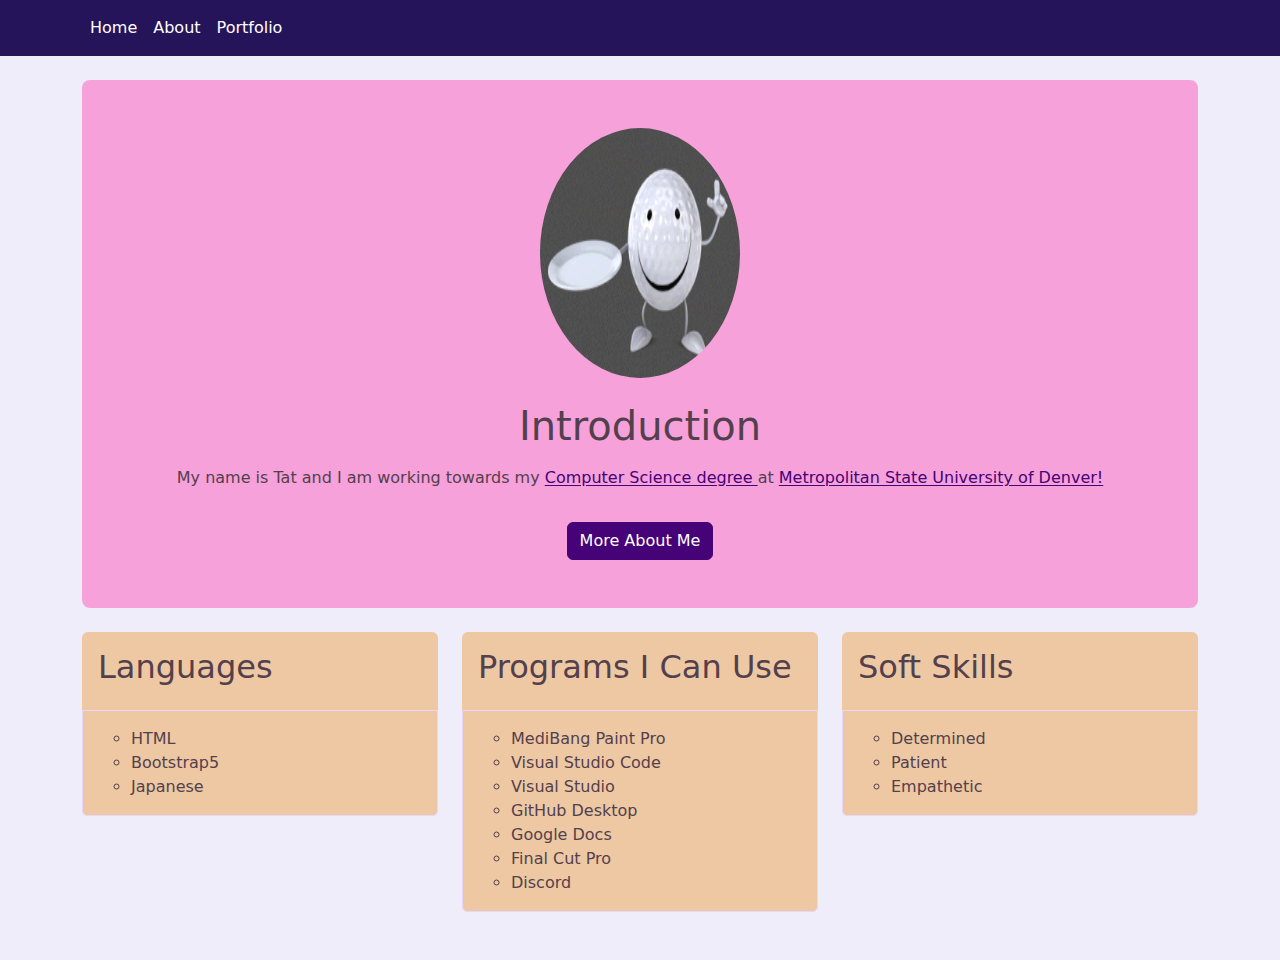
<file: index.html>
<!DOCTYPE html>
<html lang="en">

<head>
    <meta charset="utf-8" />
    <meta name="viewport" content="width=device-width, initial-scale=1" />
    <title>Tat's Website</title>

    <link href="https://cdn.jsdelivr.net/npm/bootstrap@5.3.3/dist/css/bootstrap.min.css" rel="stylesheet" />
    <script src="https://code.jquery.com/jquery-3.7.1.min.js"></script>

    <link href="style.css" rel="stylesheet" />
</head>

<!-- Toggle light-page ↔ dark-page -->

<body class="light-page">
    <!-- Navbar gets added here -->
    <div id="nav-placeholder"></div>

    <!-- Main content -->
    <main class="container py-4">
        <!-- Hero -->
        <section class="p-5 mb-4 bg-body-tertiary rounded-3">
            <img src="images\sillyguy.gif" class="rounded-circle mx-auto d-block"
                style="width: 200px; height: 250px" alt="pikachu holding a pickaxe" />
            <h2 class="display-6 mb-3 pt-4" style="text-align: center">
                Introduction
            </h2>
            <p class="pb-3" style="text-align: center">
                My name is Tat and I am working towards my
                <a href="https://www.msudenver.edu/computer-sciences/computer-science-major-bs/"
                    target="_blank">Computer Science degree
                </a>
                at
                <a href="https://www.msudenver.edu/" target="_blank">Metropolitan State University of Denver!</a>
            </p>
            <div class="row">
                <div class="col"></div>
                <div class="col text-center">
                    <a class="btn btn-primary" href="about.html">More About Me</a>
                </div>
                <div class="col"></div>
            </div>
        </section>

        <!-- List group -->
<div class="row">
    <div class="col ">
        <ul class="list-group" style="max-height: 12rem;">
            <h2 class="p-3">Languages</h2>
            <li class="list-group-item">
                <ul class="py-2">
                    <li>HTML</li>
                    <li>Bootstrap5</li>
                    <li>Japanese</li>
                </ul>
            </li>
        </ul>
    </div>
    <div class="col  pb-4">
        <ul class="list-group" style="max-height: 24rem;">
            <h2 class="p-3">Programs I Can Use</h2>
            <li class="list-group-item">
                <ul class="py-2">
                    <li>MediBang Paint Pro</li>
                    <li>Visual Studio Code</li>
                    <li>Visual Studio</li>
                    <li>GitHub Desktop</li>
                    <li>Google Docs</li>
                    <li>Final Cut Pro</li>
                    <li>Discord</li>
                </ul>
            </li>
        </ul>
    </div>
    <div class="col">
        <ul class="list-group" style="max-height: 12rem;">
            <h2 class="p-3">Soft Skills</h2>
            <li class="list-group-item">
                <ul class="py-2">
                    <li>Determined</li>
                    <li>Patient</li>
                    <li>Empathetic</li>
                </ul>
            </li>
        </ul>
    </div>
</div>

    </main>

    <script>
        // Load only the #site-nav element
        $("#nav-placeholder").load("navbar.html #site-nav");
    </script>
    <script src="https://cdn.jsdelivr.net/npm/bootstrap@5.3.3/dist/js/bootstrap.bundle.min.js"></script>
</body>

</html>
</file>
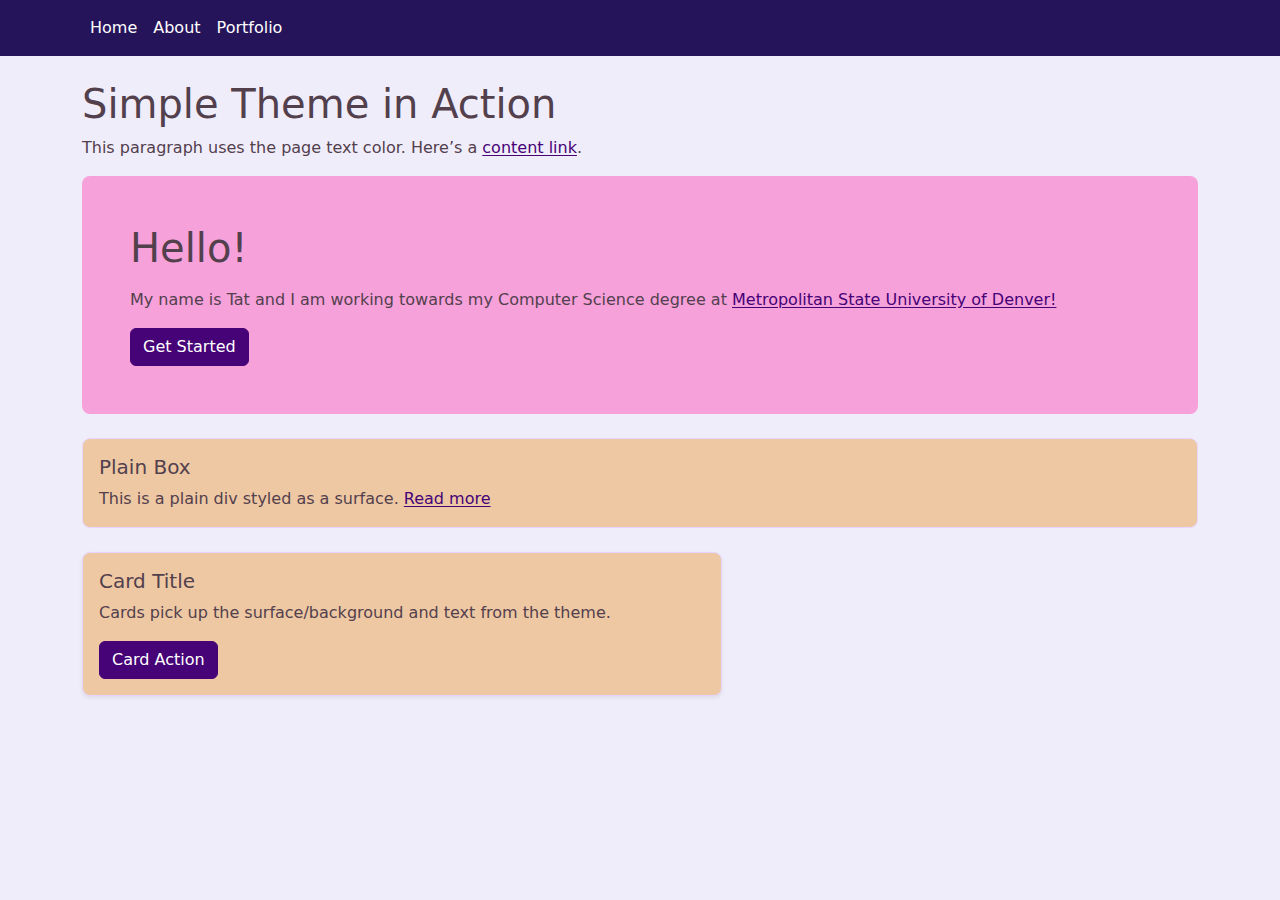
<file: about.html>
<!DOCTYPE html>
<html>
<head>
    <meta charset="utf-8">
    <meta name="viewport" content="width=device-width, initial-scale=1">
    <title>Template</title>

    <link href="https://cdn.jsdelivr.net/npm/bootstrap@5.3.3/dist/css/bootstrap.min.css" rel="stylesheet">
    <script src="https://code.jquery.com/jquery-3.7.1.min.js"></script>

    <link href="style.css" rel="stylesheet">
</head>

  <body>

  <!-- Navbar gets added here -->
    <div id="nav-placeholder"></div>

    <!-- Main content -->
    <main class="container py-4">
        <h1 class="mb-2">Simple Theme in Action</h1>
        <p class="mb-3">
            This paragraph uses the page text color. Here’s a <a href="#">content link</a>.
        </p>

        <!-- Hero -->
        <section class="p-5 mb-4 bg-body-tertiary rounded-3">
            <h2 class="display-6 mb-3">Hello!</h2>
            <p>My name is Tat and I am working towards my Computer Science degree at <a href="https://www.msudenver.edu/" target="_blank">Metropolitan State University of Denver!</a></p>
            <a class="btn btn-primary" href="#">Get Started</a>
        </section>

        <!-- Box -->
        <div class="box mb-4">
            <h3 class="h5">Plain Box</h3>
            <p class="mb-0">This is a plain div styled as a surface. <a href="#">Read more</a></p>
        </div>

        <!-- Card -->
        <div class="card shadow-sm mb-4" style="max-width: 40rem;">
            <div class="card-body">
                <h4 class="card-title h5">Card Title</h4>
                <p class="card-text">Cards pick up the surface/background and text from the theme.</p>
                <a class="btn btn-primary" href="#">Card Action</a>
            </div>
        </div>

      <script>
        // Load only the #site-nav element
        $("#nav-placeholder").load("navbar.html #site-nav");
    </script>
    <script src="https://cdn.jsdelivr.net/npm/bootstrap@5.3.3/dist/js/bootstrap.bundle.min.js"></script>

  </body>
</html>
</file>
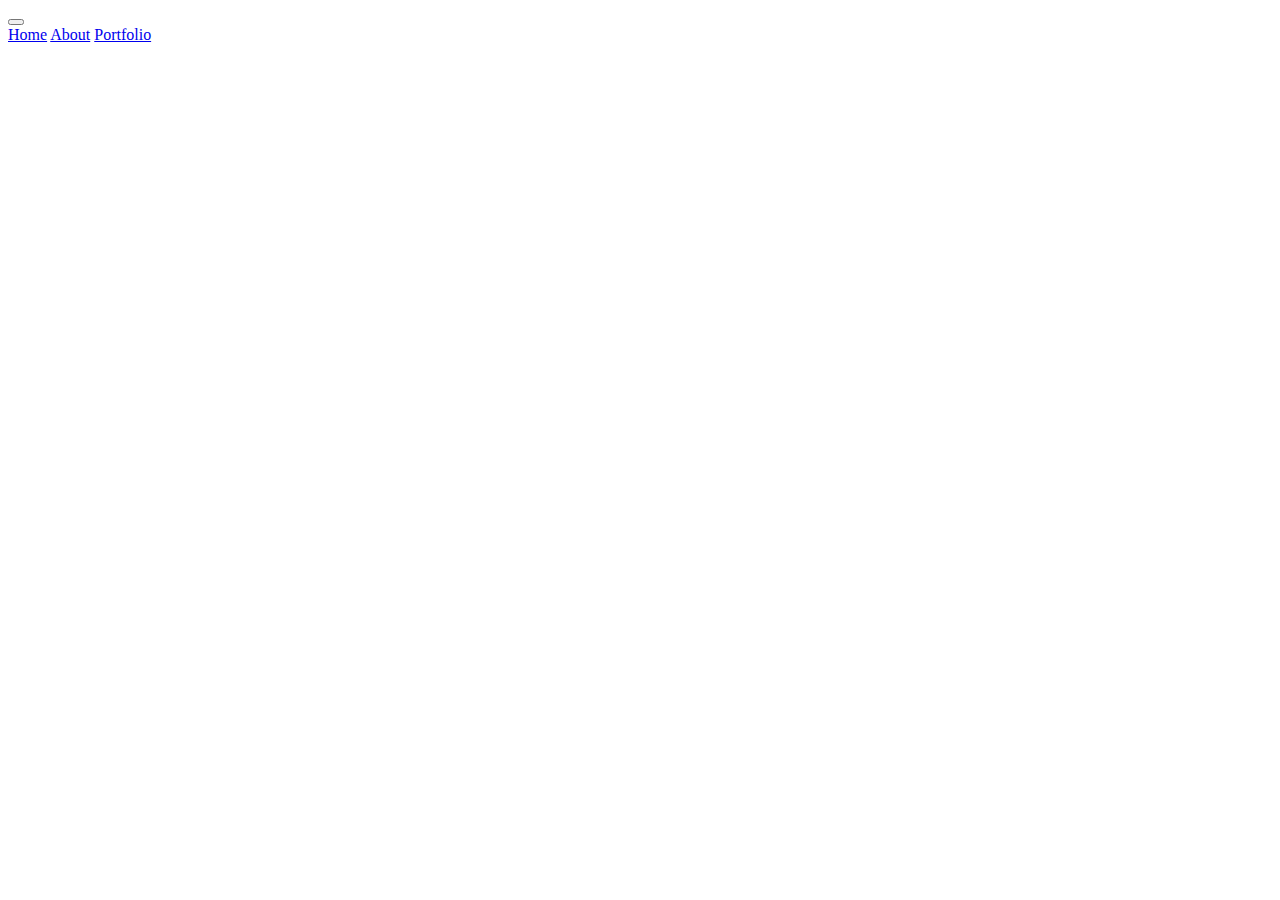
<file: navbar.html>
<!-- navbar.html -->
<!doctype html>
<html lang="en">

<head>
    <meta charset="utf-8">
</head>

<body>
    <nav id="site-nav" class="navbar navbar-expand-sm navbar-dark site-nav" role="navigation"
        aria-label="Main navigation">
        <div class="container">
            <!-- No brand/logo -->
            <button class="navbar-toggler" type="button" data-bs-toggle="collapse" data-bs-target="#nav"
                aria-controls="nav" aria-expanded="false" aria-label="Toggle navigation">
                <span class="navbar-toggler-icon"></span>
            </button>

            <div id="nav" class="collapse navbar-collapse">
                <div class="navbar-nav">
                    <a class="nav-link active" aria-current="page" href="index.html">Home</a>
                    <a class="nav-link" href="about.html">About</a>
                    <a class="nav-link" href="portfolio.html">Portfolio</a>
                </div>
            </div>
        </div>
    </nav>
</body>

</html>
</file>
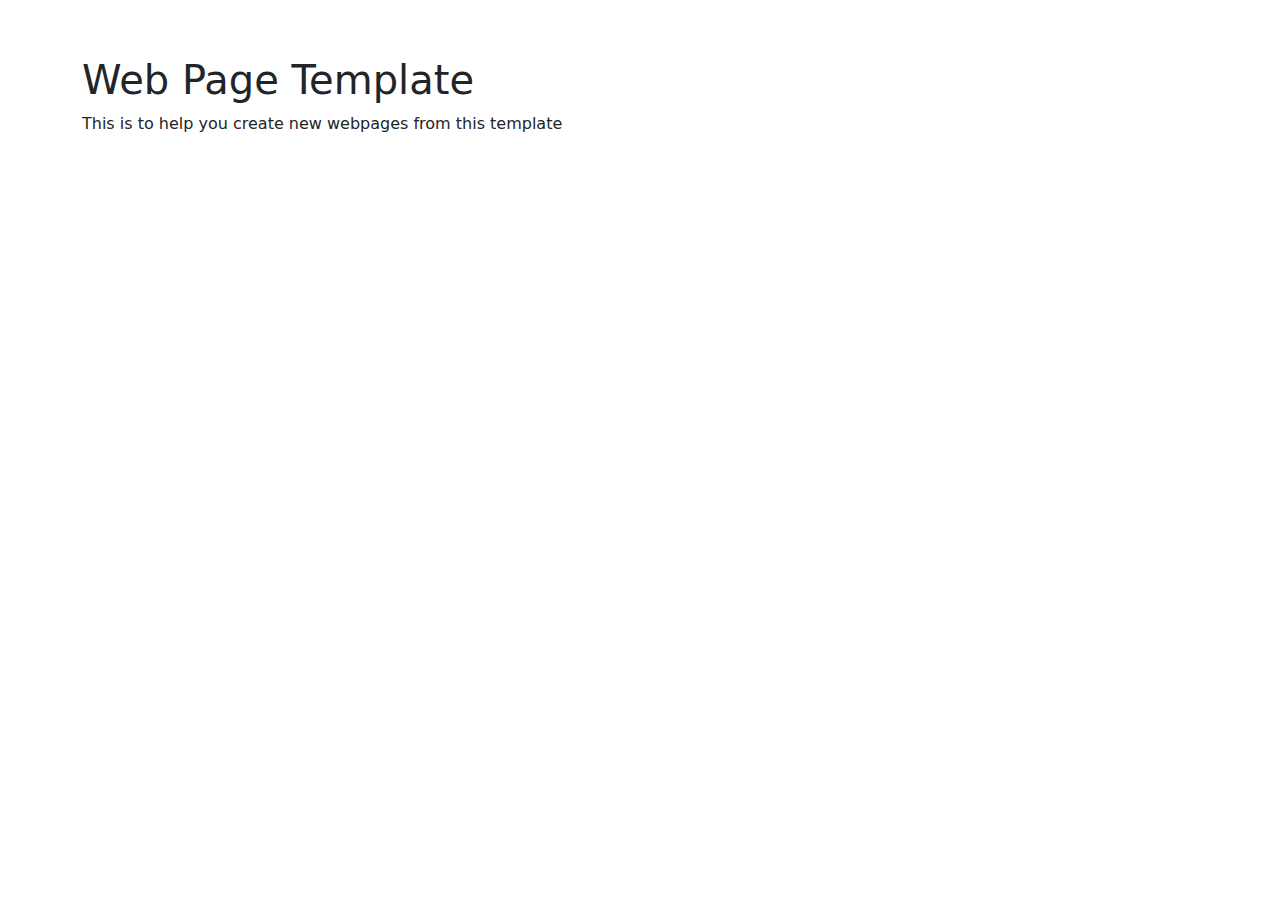
<file: pagetemplate.html>
<!doctype html>
<html lang="en">

<head>
    <meta charset="utf-8">
    <meta name="viewport" content="width=device-width, initial-scale=1">
    <title>Web Page Template</title>

    <!-- Bootstrap CSS -->
    <link href="https://cdn.jsdelivr.net/npm/bootstrap@5.3.3/dist/css/bootstrap.min.css" rel="stylesheet">

    <!-- jQuery (needed for .load()) -->
    <script src="https://code.jquery.com/jquery-3.7.1.min.js"></script>
</head>

<body>

    <!-- Navbar gets injected here -->
    <div id="nav-placeholder"></div>

    <!-- Place Main Content here -->
    <div class="container">
        <h1>Web Page Template</h1>
        <p>This is to help you create new webpages from this template</p>

    </div>

    <script>
        $("#nav-placeholder").load("navbar.html");
    </script>
    <!-- Bootstrap JS must go last -->
    <script src="https://cdn.jsdelivr.net/npm/bootstrap@5.3.3/dist/js/bootstrap.bundle.min.js"></script>
</body>

</html>
</file>
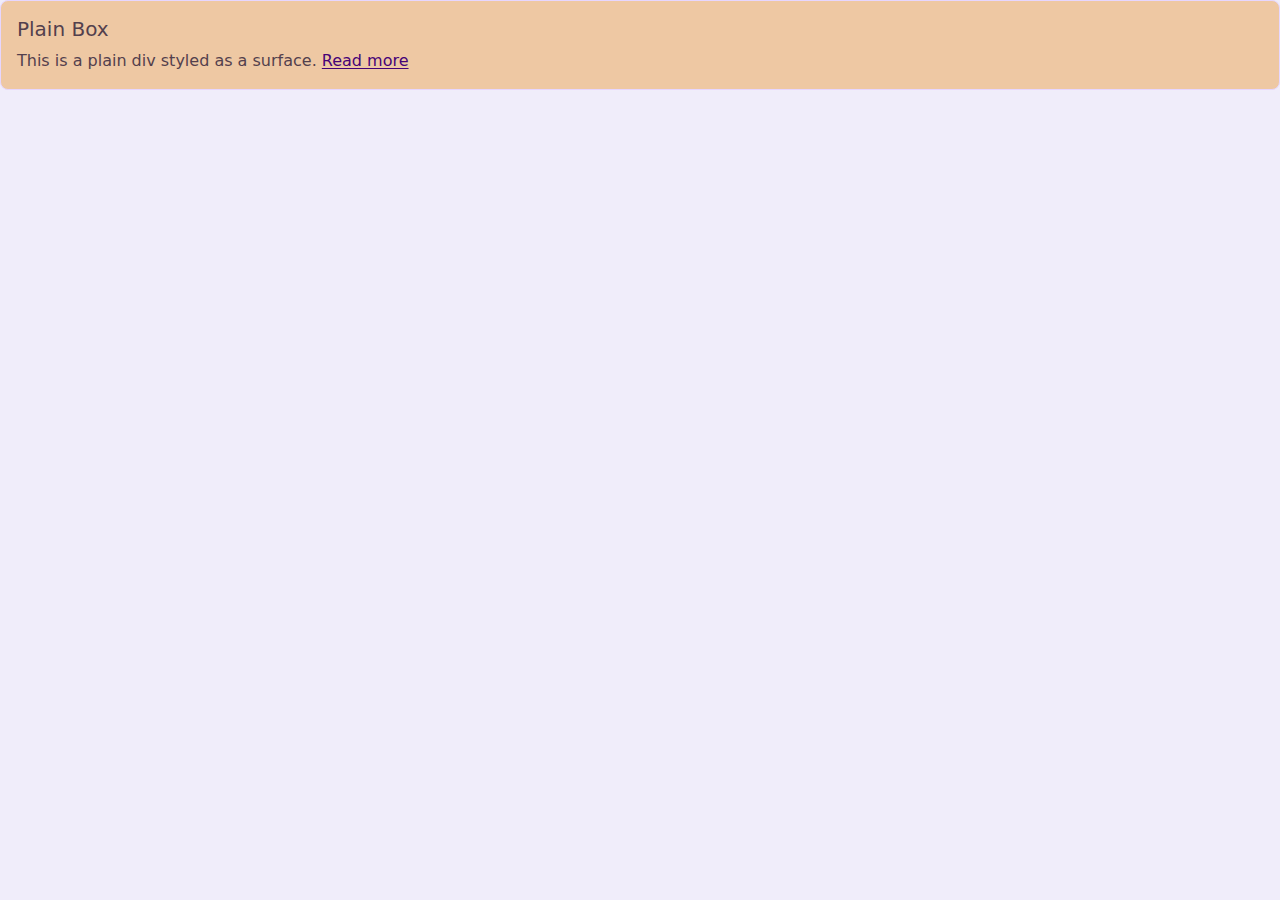
<file: portfolio.html>
<!DOCTYPE html>
<html>
  <head>
    <meta charset="utf-8" />
    <meta name="viewport" content="width=device-width, initial-scale=1" />
    <title>Template</title>

    <link
      href="https://cdn.jsdelivr.net/npm/bootstrap@5.3.3/dist/css/bootstrap.min.css"
      rel="stylesheet"
    />
    <script src="https://code.jquery.com/jquery-3.7.1.min.js"></script>

    <link href="style.css" rel="stylesheet" />
  </head>
  <body>
    <!-- Box -->
    <div class="box mb-4">
      <h3 class="h5">Plain Box</h3>
      <p class="mb-0">
        This is a plain div styled as a surface. <a href="#">Read more</a>
      </p>
    </div>
  </body>
</html>
</file>
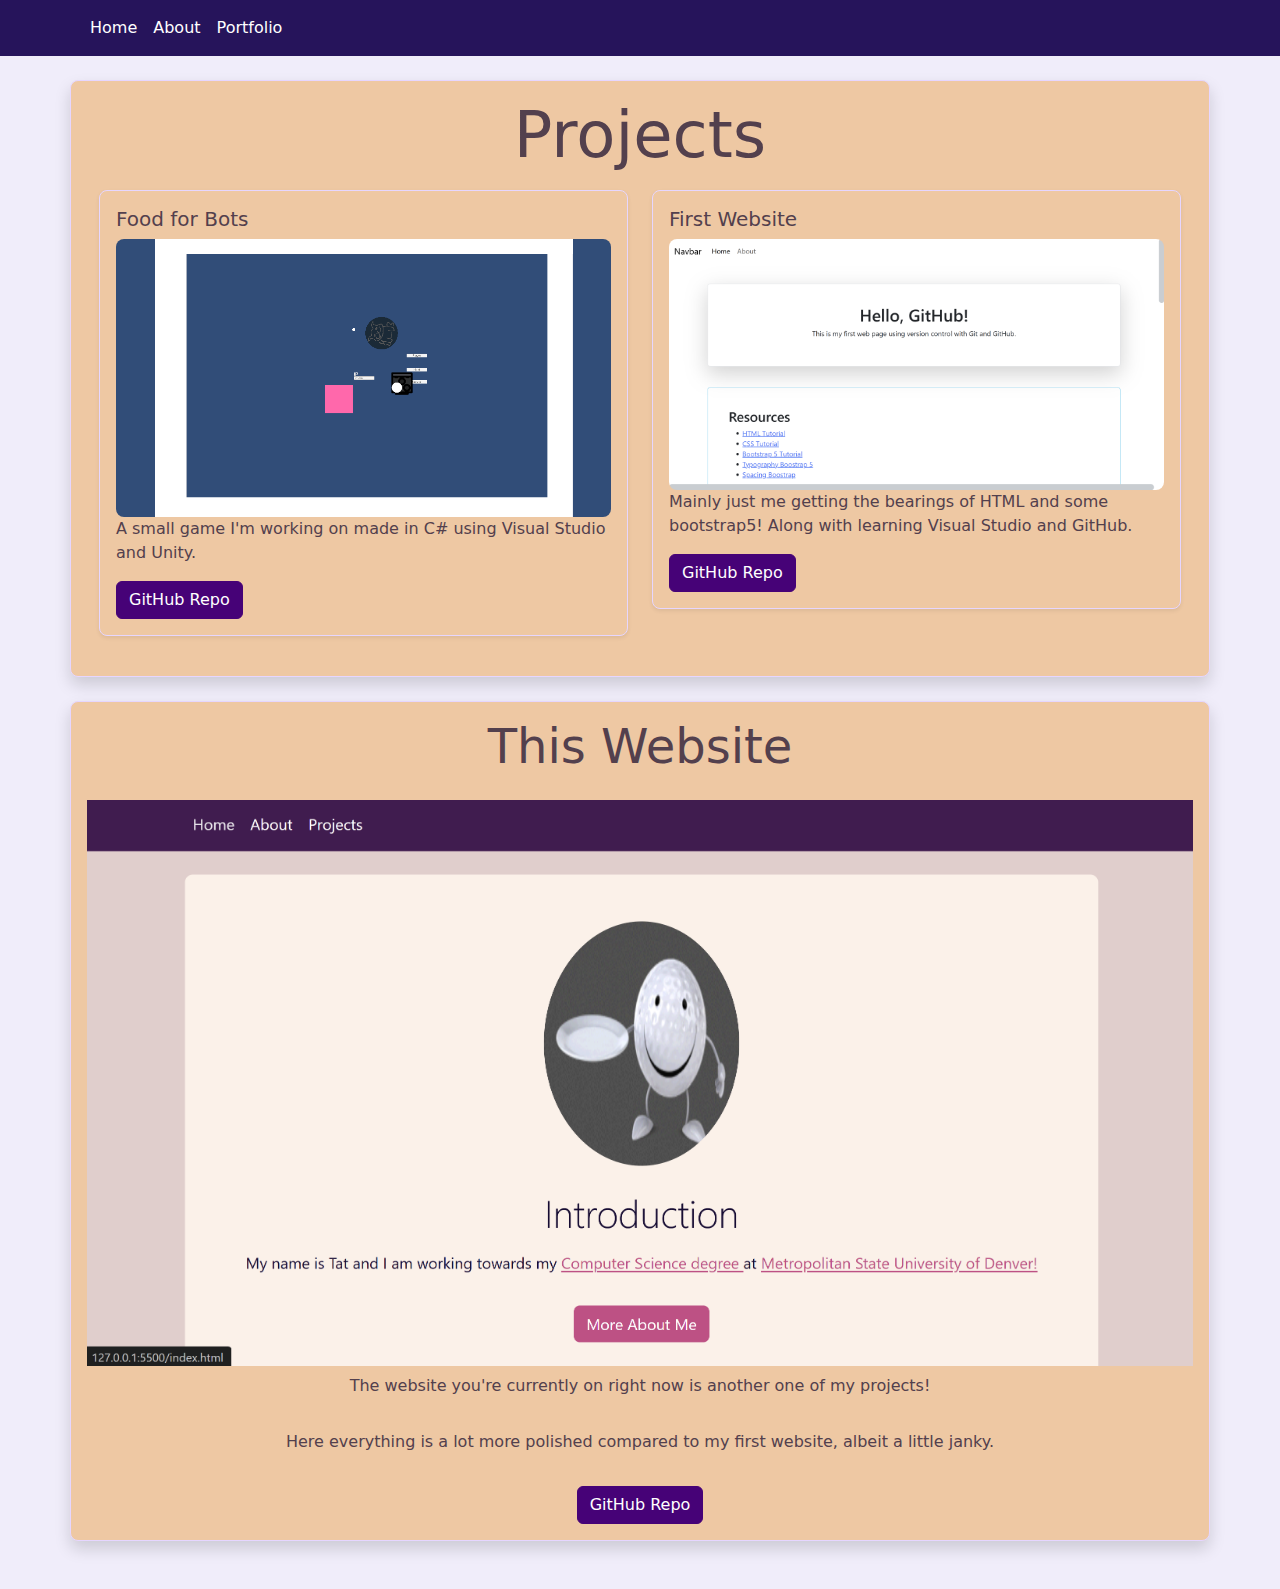
<file: projects.html>
<!doctype html>
<html lang="en">

<head>
    <meta charset="utf-8">
    <meta name="viewport" content="width=device-width, initial-scale=1">
    <title>Template</title>

    <link href="https://cdn.jsdelivr.net/npm/bootstrap@5.3.3/dist/css/bootstrap.min.css" rel="stylesheet">
    <script src="https://code.jquery.com/jquery-3.7.1.min.js"></script>

    <link href="style.css" rel="stylesheet">
</head>

<!-- Toggle light-page ↔ dark-page -->

<body class="light-page">

    <!-- Navbar gets added here -->
    <div id="nav-placeholder"></div>

    <!-- Main content -->
    <main class="container py-4">

        <!-- Box -->

        <div class="box mb-4 shadow row">
            <h3 class="pb-2 display-3" style="text-align: center">Projects</h3>
            <div class="col">
                <div class="card shadow-sm mb-4" style="max-width: 40rem;">
                    <div class="card-body">
                        <h4 class="card-title h5">Food for Bots</h4>
                        <img src="images/foodforbots.png" alt="Image of unity scene area"
                            class="rounded-3 mx-auto d-block" style="max-width: 100%;" />
                        <p class="card-text">A small game I'm working on made in C# using Visual Studio and Unity.</p>
                        <a class="btn btn-primary" href="https://github.com/tatertatitotz/Food-for-Bots">GitHub Repo</a>
                    </div>
                </div>
            </div>
            <div class="col">
                <div class="card shadow-sm mb-4" style="max-width: 40rem;">
                    <div class="card-body">
                        <h4 class="card-title h5">First Website</h4>
                        <img src="images/websitescreenshot.png" alt="Screenshot of seperate website home page."
                            class="rounded-3 mx-auto d-block" style="max-width: 100%;">
                        <p class="card-text">Mainly just me getting the bearings of HTML and some bootstrap5! Along with
                            learning Visual Studio and GitHub.</p>
                        <a class="btn btn-primary"
                            href="https://github.com/tatertatitotz/web-version-control-starter-project">GitHub Repo</a>
                    </div>
                </div>
            </div>
        </div>

        <div class="box mb-4 shadow row">
            <div class="card-body ">
            <h3 class="pb-2 display-5" style="text-align: center">This Website</h3>
                <img src="images/thiswebsite.png" alt="Screenshot of this website home page."
                            class="rounded-3 mx-auto d-block py-2" style="max-width: 100%;"/>
                <p class="card-text text-center pb-3">The website you're currently on right now is another one of my
                    projects!</p>
                <p class="card-text text-center pb-3"> Here everything is a lot more polished compared to my first website, albeit a little janky.</p>
                <div class="row">
                    <div class="col"></div>
                    <div class="col text-center">
                        <a class="btn btn-primary text-center"
                            href="https://github.com/tatertatitotz/project-portfolio">GitHub Repo</a>
                    </div>
                    <div class="col"></div>
                </div>
            </div>
        </div>
        </div>

    </main>

    <script>
        // Load only the #site-nav element
        $("#nav-placeholder").load("navbar.html #site-nav");
    </script>
    <script src="https://cdn.jsdelivr.net/npm/bootstrap@5.3.3/dist/js/bootstrap.bundle.min.js"></script>

</body>

</html>
</file>
<file: style.css>
/* =============================
   LIGHT THEME — EDIT THESE 5
   ============================= */
:root {
  --bg: #f0edfa;
  /* page background */
  --text: #53404d;
  /* main text */
  --surface: #eec8a3;
  /* cards, boxes, list items */
  --nav: #26145b;
  /* navbar (dark bar) */
  --accent: #460277;
  /* links & primary buttons */
    --hero: #f6a1da;
  /* jumbotron/hero bg */
}

/* =============================
   Do not edit below
   ============================= */

/* Auto-derived (you can ignore) */
:root {
  --accent-hover: color-mix(in srgb, var(--accent) 85%, black);
  --on-nav: #FFFFFF;
  /* text on dark navbar */
  --border: #E6D6FF;
  /* soft borders */
}

/* ====== Page ====== */
body {
  background: var(--bg);
  color: var(--text);
}

/* ====== Navbar ====== */
.site-nav {
  background: var(--nav);
  color: var(--on-nav);
}

.site-nav .navbar-brand,
.site-nav .nav-link {
  color: var(--on-nav);
  text-decoration: none;
}

.site-nav .nav-link:hover {
  opacity: .9;
}

.site-nav .navbar-toggler {
  border-color: rgba(255, 255, 255, .35);
}

.site-nav .navbar-toggler-icon {
  filter: invert(1) brightness(1.2);
}

/* ====== Hero (“jumbotron”) ====== */
.bg-body-tertiary {
  background-color: var(--hero) !important;
  color: var(--text);
}

/* ====== Cards & Boxes (light surfaces) ====== */
.card,
.box {
  background: var(--surface);
  color: var(--text);
  border: 1px solid var(--border);
  border-radius: .5rem;
}

.box {
  padding: 1rem;
}

/* List group inside light surfaces */
.list-group,
.list-group-item {
  background: var(--surface);
  color: var(--text);
  border-color: var(--border);
}

/* ====== Links & Buttons ====== */
a {
  color: var(--accent);
  text-decoration: underline;
  text-underline-offset: 2px;
}

a:hover,
a:focus {
  color: var(--accent-hover);
}

/* Make anchor-buttons look like buttons, not links */
a.btn {
  text-decoration: none;
}

/* Bootstrap primary button uses your accent */
.btn-primary {
  background-color: var(--accent);
  border-color: var(--accent);
  color: #fff;
}

.btn-primary:hover {
  background-color: var(--accent-hover);
  border-color: var(--accent-hover);
}
</file>
